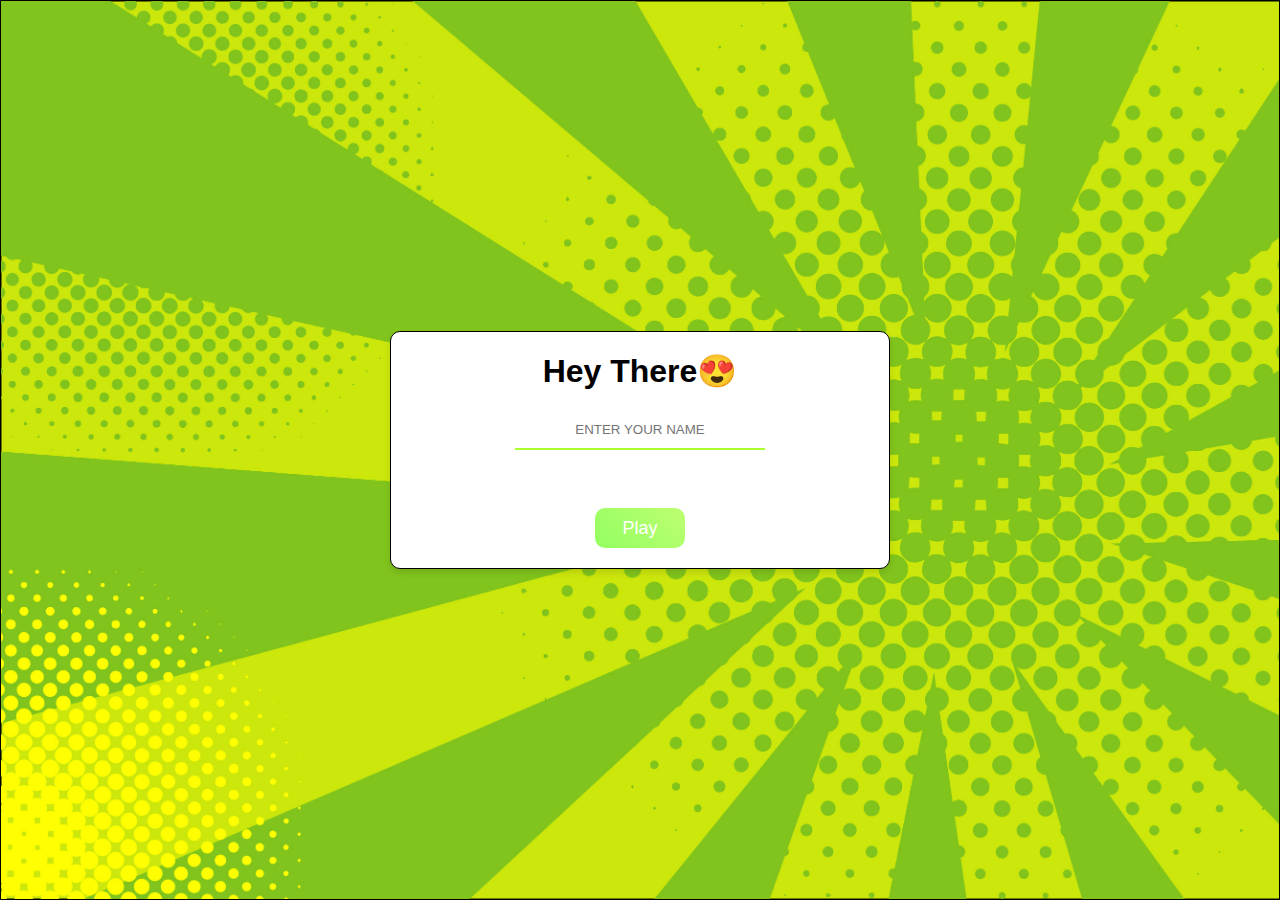
<file: index.html>
<!DOCTYPE html>
<html lang="en">
<head>
    <meta charset="UTF-8">
    <meta name="viewport" content="width=device-width, initial-scale=1.0">
    <title>ROCK-PAPER-SCISSOR</title>
    <link rel="stylesheet" href="style3.css">
</head>
<body>
    <div class="maincontainer">
        <div class="CONTAINER">
            <h1>Hey There😍</h1>
            
                <form class="FORM" id="form">
                    <input type="text" placeholder="ENTER YOUR NAME" id="name">
                    <br>
                    <button id="butt" class="animated-button" >Play</button>
                </form>
              
        
        </div>
    </div>
  <script src="scrip.js"></script>
</body>
</html
</file>
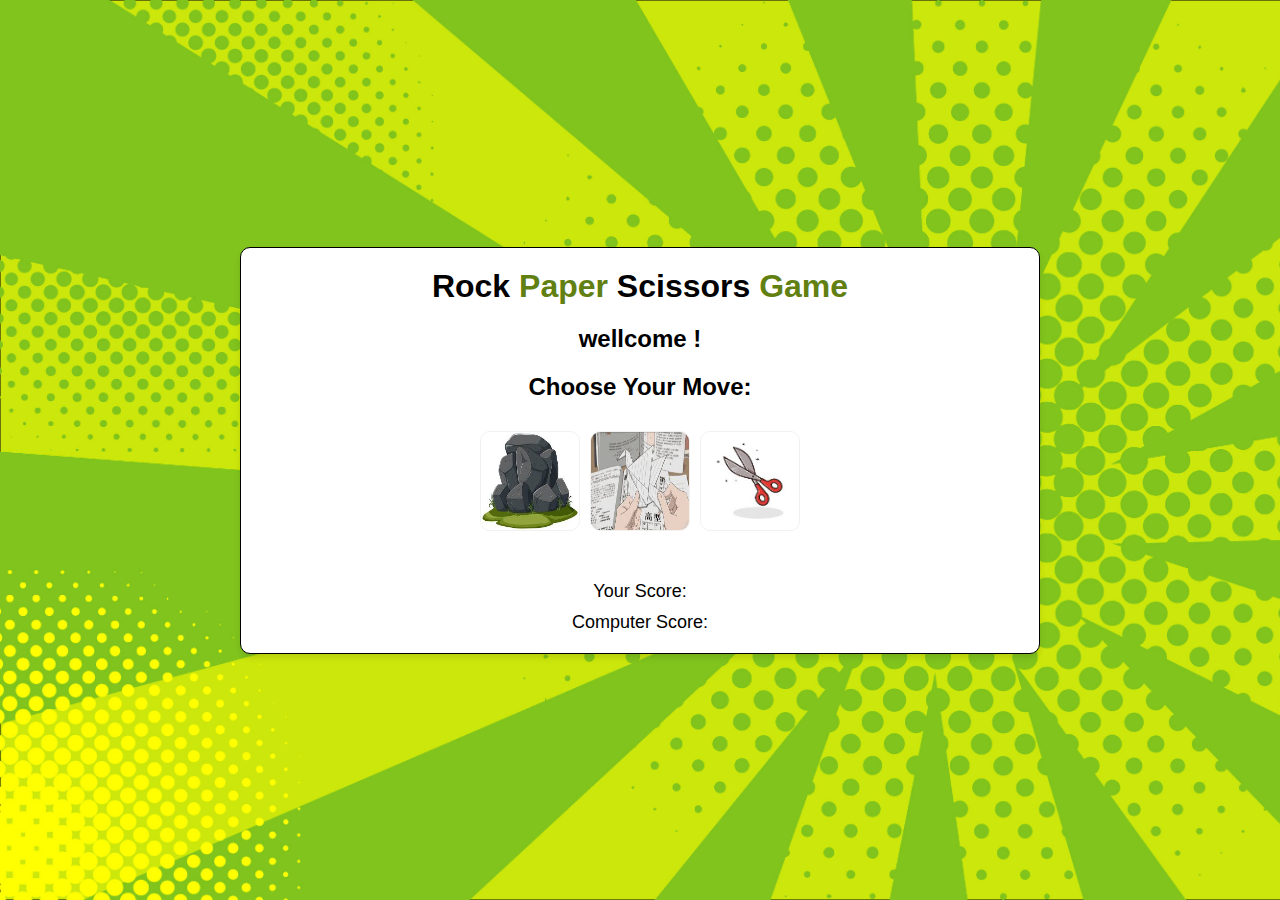
<file: gamepage.html>
<!DOCTYPE html>
<html lang="en">
<head>
    <meta charset="UTF-8">
    <meta name="viewport" content="width=device-width, initial-scale=1.0">
    <title>Home</title>
    <link rel="stylesheet" href="style3.css">
</head>
<body>
    <div class="maincontainer1">
        <div class="container1">
            <h1>Rock <span class="green">Paper</span> Scissors <span    class="green">Game</span></h1>
            <h2>wellcome <span  class="green coc" id="namees"></span>!</h2>
            <h2>Choose Your Move:</h2>
            <div class="imagecontainer">
                <img src="og-rock.jpeg" alt="rock"   id="rock">
                <img src="og-paper.jpeg" alt="paper" id="paper">
                <img src="og-sciss.jpeg" alt="scissor"  id="scissor">
            </div>
            <div id="loading" class="loading" style="display: none;">Bot is Thinking...</div>
            <p id="one"></p>
            <div class="result">
                
                <p>Your Score:<span class="green" id="two"></span></p>
                <p>Computer Score:<span class="green" id="three"></span></p>
            </div>
           
    
        </div>
    </div>

    <script src="script2.js"></script>

    
</body>
</html>
</file>
<file: style3.css>
/* General Reset */
* {
    margin: 0;
    padding: 0;
    box-sizing: border-box;
}

body {
    height: 100vh;
    font-family: Arial, sans-serif;
    display: flex;
    justify-content: center;
    align-items: center;
}

/* Main Landing Page Container */
.maincontainer {
    display: flex;
    flex-direction: column;
    justify-content: center;
    align-items: center;
    border: 1px solid;
    background-color: #187979;
    width: 100%;
    height: 100%;
    background-image: url(bgc.jpg);
    background-repeat: no-repeat;
    background-size: cover;
    padding: 10px;
}

a {
    text-decoration: none;
    color: white;
}

/* Form Container */
.CONTAINER {
    border: 1px solid;
    width: 90%;
    max-width: 500px;
    height: auto;
    padding: 20px;
    background-color: #fff;
    display: flex;
    flex-direction: column;
    justify-content: center;
    align-items: center;
    gap: 20px;
    border-radius: 10px;
    box-shadow: 0 4px 6px rgba(0, 0, 0, 0.1);
}

.FORM {
    display: flex;
    flex-direction: column;
    gap: 20px;
    align-items: center;
    justify-content: center;
    width: 100%;
}

#name {
    width: 100%;
    max-width: 250px;
    height: 40px;
    border-top: none;
    border-left: none;
    border-right: none;
    text-align: center;
    border-color: greenyellow;
}

#butt {
    width: 100%;
    max-width: 90px;
    height: 40px;
    border-radius: 10px;
    background-color: #c2eb53;
    cursor: pointer;
}

.animated-button {
    background: linear-gradient(45deg, #93ff61, #bdff71);
    color: white;
    border: none;
    border-radius: 8px;
    font-size: 18px;
    cursor: pointer;
    outline: none;
    animation: scaleInOut 2s infinite ease-in-out;
    transition: transform 0.2s;
    width: 100%;
    max-width: 120px;
    padding: 10px;
}

.animated-button:hover {
    transform: scale(1.1);
}

@keyframes scaleInOut {
    0%, 100% {
        transform: scale(1);
    }
    50% {
        transform: scale(1.2);
    }
}

/* Game Page */
.maincontainer1 {
    width: 100%;
    height: 100%;
    display: flex;
    flex-direction: column;
    justify-content: center;
    align-items: center;
    background-image: url(bgc.jpg);
    background-repeat: no-repeat;
    background-size: cover;
    padding: 20px;
}

.container1 {
    width: 90%;
    max-width: 800px;
    padding: 20px;
    border: 1px solid;
    background-color: #fff;
    display: flex;
    flex-direction: column;
    gap: 20px;
    justify-content: center;
    align-items: center;
    border-radius: 10px;
    box-shadow: 0 4px 6px rgba(0, 0, 0, 0.1);
}

.green {
    color: #628011;
}

.imagecontainer {
    display: flex;
    justify-content: center;
    gap: 10px;
    flex-wrap: wrap;
    padding: 10px;
}

.imagecontainer img {
    height: 100px;
    width: 100px;
    border: 1px solid rgb(243, 240, 240);
    border-radius: 10px;
    transition: transform 0.3s ease;
}

.imagecontainer img:hover {
    transform: scale(1.1);
}

.result {
    display: flex;
    flex-direction: column;
    gap: 10px;
    align-items: center;
    text-align: center;
    font-size: 18px;
}
.loading
{
    font-size: 24px;
    color: #93ff61;
    font-weight: bold;
    animation: pulse 1s infinite;
}
@keyframes pulse
{
    0%{
        opacity:0.5;
    }
    50%{
        opacity:0.5;
    }
    100%
    {
        opacity:1
    }
}

/* Media Queries for Responsiveness */
@media (max-width: 768px) {
    .CONTAINER,
    .container1 {
        width: 95%;
        padding: 15px;
    }

    .imagecontainer img {
        height: 80px;
        width: 80px;
    }

    .result {
        font-size: 16px;
    }
}

@media (max-width: 480px) {
    h1, h2 {
        font-size: 20px;
        text-align: center;
    }

    .animated-button {
        font-size: 16px;
    }

    .imagecontainer img {
        height: 70px;
        width: 70px;
    }

    .result {
        font-size: 14px;
    }
}
</file>
